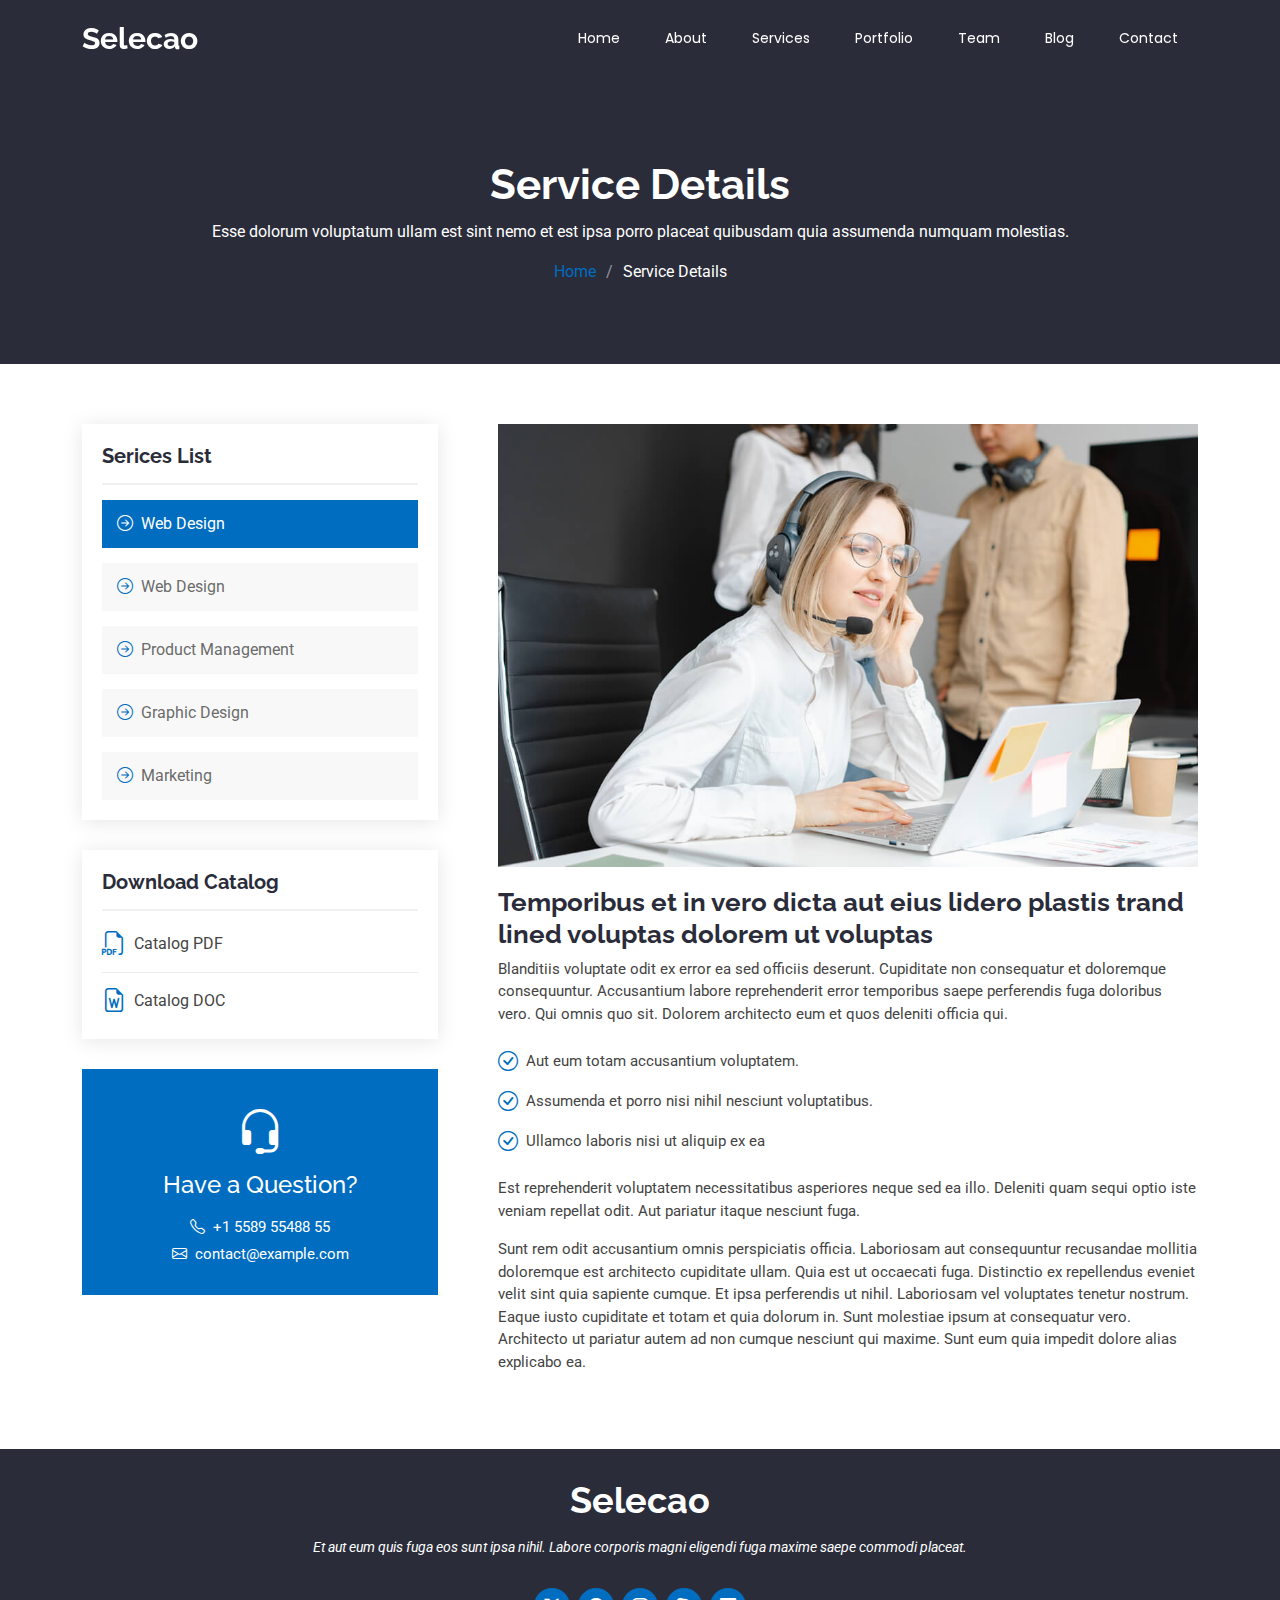
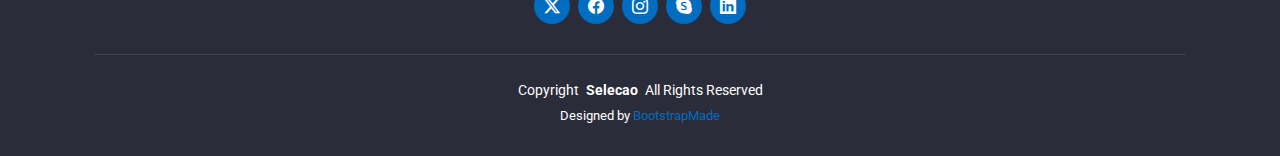
<file: service-details.html>
<!DOCTYPE html>
<html lang="en">

<head>
  <meta charset="utf-8">
  <meta content="width=device-width, initial-scale=1.0" name="viewport">
  <title>Service Details - Selecao Bootstrap Template</title>
  <meta name="description" content="">
  <meta name="keywords" content="">

  <!-- Favicons -->
  <link href="assets/img/favicon.png" rel="icon">
  <link href="assets/img/apple-touch-icon.png" rel="apple-touch-icon">

  <!-- Fonts -->
  <link href="https://fonts.googleapis.com" rel="preconnect">
  <link href="https://fonts.gstatic.com" rel="preconnect" crossorigin>
  <link href="https://fonts.googleapis.com/css2?family=Roboto:ital,wght@0,100;0,300;0,400;0,500;0,700;0,900;1,100;1,300;1,400;1,500;1,700;1,900&family=Poppins:ital,wght@0,100;0,200;0,300;0,400;0,500;0,600;0,700;0,800;0,900;1,100;1,200;1,300;1,400;1,500;1,600;1,700;1,800;1,900&family=Raleway:ital,wght@0,100;0,200;0,300;0,400;0,500;0,600;0,700;0,800;0,900;1,100;1,200;1,300;1,400;1,500;1,600;1,700;1,800;1,900&display=swap" rel="stylesheet">

  <!-- Vendor CSS Files -->
  <link href="assets/vendor/bootstrap/css/bootstrap.min.css" rel="stylesheet">
  <link href="assets/vendor/bootstrap-icons/bootstrap-icons.css" rel="stylesheet">
  <link href="assets/vendor/aos/aos.css" rel="stylesheet">
  <link href="assets/vendor/animate.css/animate.min.css" rel="stylesheet">
  <link href="assets/vendor/glightbox/css/glightbox.min.css" rel="stylesheet">
  <link href="assets/vendor/swiper/swiper-bundle.min.css" rel="stylesheet">

  <!-- Main CSS File -->
  <link href="assets/css/main.css" rel="stylesheet">

  <!-- =======================================================
  * Template Name: Selecao
  * Template URL: https://bootstrapmade.com/selecao-bootstrap-template/
  * Updated: Aug 07 2024 with Bootstrap v5.3.3
  * Author: BootstrapMade.com
  * License: https://bootstrapmade.com/license/
  ======================================================== -->
</head>

<body class="service-details-page">

  <header id="header" class="header d-flex align-items-center fixed-top">
    <div class="container-fluid container-xl position-relative d-flex align-items-center justify-content-between">

      <a href="index.html" class="logo d-flex align-items-center">
        <!-- Uncomment the line below if you also wish to use an image logo -->
        <!-- <img src="assets/img/logo.png" alt=""> -->
        <h1 class="sitename">Selecao</h1>
      </a>

      <nav id="navmenu" class="navmenu">
        <ul>
          <li><a href="#hero">Home</a></li>
          <li><a href="#about">About</a></li>
          <li><a href="#services">Services</a></li>
          <li><a href="#portfolio">Portfolio</a></li>
          <li><a href="#team">Team</a></li>
          <li><a href="blog.html">Blog</a></li>
          
          <li><a href="#contact">Contact</a></li>
        </ul>
        <i class="mobile-nav-toggle d-xl-none bi bi-list"></i>
      </nav>

    </div>
  </header>

  <main class="main">

    <!-- Page Title -->
    <div class="page-title dark-background">
      <div class="container position-relative">
        <h1>Service Details</h1>
        <p>Esse dolorum voluptatum ullam est sint nemo et est ipsa porro placeat quibusdam quia assumenda numquam molestias.</p>
        <nav class="breadcrumbs">
          <ol>
            <li><a href="index.html">Home</a></li>
            <li class="current">Service Details</li>
          </ol>
        </nav>
      </div>
    </div><!-- End Page Title -->

    <!-- Service Details Section -->
    <section id="service-details" class="service-details section">

      <div class="container">

        <div class="row gy-5">

          <div class="col-lg-4" data-aos="fade-up" data-aos-delay="100">

            <div class="service-box">
              <h4>Serices List</h4>
              <div class="services-list">
                <a href="#" class="active"><i class="bi bi-arrow-right-circle"></i><span>Web Design</span></a>
                <a href="#"><i class="bi bi-arrow-right-circle"></i><span>Web Design</span></a>
                <a href="#"><i class="bi bi-arrow-right-circle"></i><span>Product Management</span></a>
                <a href="#"><i class="bi bi-arrow-right-circle"></i><span>Graphic Design</span></a>
                <a href="#"><i class="bi bi-arrow-right-circle"></i><span>Marketing</span></a>
              </div>
            </div><!-- End Services List -->

            <div class="service-box">
              <h4>Download Catalog</h4>
              <div class="download-catalog">
                <a href="#"><i class="bi bi-filetype-pdf"></i><span>Catalog PDF</span></a>
                <a href="#"><i class="bi bi-file-earmark-word"></i><span>Catalog DOC</span></a>
              </div>
            </div><!-- End Services List -->

            <div class="help-box d-flex flex-column justify-content-center align-items-center">
              <i class="bi bi-headset help-icon"></i>
              <h4>Have a Question?</h4>
              <p class="d-flex align-items-center mt-2 mb-0"><i class="bi bi-telephone me-2"></i> <span>+1 5589 55488 55</span></p>
              <p class="d-flex align-items-center mt-1 mb-0"><i class="bi bi-envelope me-2"></i> <a href="mailto:contact@example.com">contact@example.com</a></p>
            </div>

          </div>

          <div class="col-lg-8 ps-lg-5" data-aos="fade-up" data-aos-delay="200">
            <img src="assets/img/services.jpg" alt="" class="img-fluid services-img">
            <h3>Temporibus et in vero dicta aut eius lidero plastis trand lined voluptas dolorem ut voluptas</h3>
            <p>
              Blanditiis voluptate odit ex error ea sed officiis deserunt. Cupiditate non consequatur et doloremque consequuntur. Accusantium labore reprehenderit error temporibus saepe perferendis fuga doloribus vero. Qui omnis quo sit. Dolorem architecto eum et quos deleniti officia qui.
            </p>
            <ul>
              <li><i class="bi bi-check-circle"></i> <span>Aut eum totam accusantium voluptatem.</span></li>
              <li><i class="bi bi-check-circle"></i> <span>Assumenda et porro nisi nihil nesciunt voluptatibus.</span></li>
              <li><i class="bi bi-check-circle"></i> <span>Ullamco laboris nisi ut aliquip ex ea</span></li>
            </ul>
            <p>
              Est reprehenderit voluptatem necessitatibus asperiores neque sed ea illo. Deleniti quam sequi optio iste veniam repellat odit. Aut pariatur itaque nesciunt fuga.
            </p>
            <p>
              Sunt rem odit accusantium omnis perspiciatis officia. Laboriosam aut consequuntur recusandae mollitia doloremque est architecto cupiditate ullam. Quia est ut occaecati fuga. Distinctio ex repellendus eveniet velit sint quia sapiente cumque. Et ipsa perferendis ut nihil. Laboriosam vel voluptates tenetur nostrum. Eaque iusto cupiditate et totam et quia dolorum in. Sunt molestiae ipsum at consequatur vero. Architecto ut pariatur autem ad non cumque nesciunt qui maxime. Sunt eum quia impedit dolore alias explicabo ea.
            </p>
          </div>

        </div>

      </div>

    </section><!-- /Service Details Section -->

  </main>

  <footer id="footer" class="footer dark-background">
    <div class="container">
      <h3 class="sitename">Selecao</h3>
      <p>Et aut eum quis fuga eos sunt ipsa nihil. Labore corporis magni eligendi fuga maxime saepe commodi placeat.</p>
      <div class="social-links d-flex justify-content-center">
        <a href=""><i class="bi bi-twitter-x"></i></a>
        <a href=""><i class="bi bi-facebook"></i></a>
        <a href=""><i class="bi bi-instagram"></i></a>
        <a href=""><i class="bi bi-skype"></i></a>
        <a href=""><i class="bi bi-linkedin"></i></a>
      </div>
      <div class="container">
        <div class="copyright">
          <span>Copyright</span> <strong class="px-1 sitename">Selecao</strong> <span>All Rights Reserved</span>
        </div>
        <div class="credits">
          <!-- All the links in the footer should remain intact. -->
          <!-- You can delete the links only if you've purchased the pro version. -->
          <!-- Licensing information: https://bootstrapmade.com/license/ -->
          <!-- Purchase the pro version with working PHP/AJAX contact form: [buy-url] -->
          Designed by <a href="https://bootstrapmade.com/">BootstrapMade</a>
        </div>
      </div>
    </div>
  </footer>

  <!-- Scroll Top -->
  <a href="#" id="scroll-top" class="scroll-top d-flex align-items-center justify-content-center"><i class="bi bi-arrow-up-short"></i></a>

  <!-- Preloader -->
  <div id="preloader"></div>

  <!-- Vendor JS Files -->
  <script src="assets/vendor/bootstrap/js/bootstrap.bundle.min.js"></script>
  <script src="assets/vendor/php-email-form/validate.js"></script>
  <script src="assets/vendor/aos/aos.js"></script>
  <script src="assets/vendor/glightbox/js/glightbox.min.js"></script>
  <script src="assets/vendor/imagesloaded/imagesloaded.pkgd.min.js"></script>
  <script src="assets/vendor/isotope-layout/isotope.pkgd.min.js"></script>
  <script src="assets/vendor/swiper/swiper-bundle.min.js"></script>

  <!-- Main JS File -->
  <script src="assets/js/main.js"></script>

</body>

</html>
</file>
<file: assets/css/main.css>
/**
* Template Name: Selecao
* Template URL: https://bootstrapmade.com/selecao-bootstrap-template/
* Updated: Aug 07 2024 with Bootstrap v5.3.3
* Author: BootstrapMade.com
* License: https://bootstrapmade.com/license/
*/

/*--------------------------------------------------------------
# Font & Color Variables
# Help: https://bootstrapmade.com/color-system/
--------------------------------------------------------------*/
/* Fonts */
:root {
  --default-font: "Roboto",  system-ui, -apple-system, "Segoe UI", Roboto, "Helvetica Neue", Arial, "Noto Sans", "Liberation Sans", sans-serif, "Apple Color Emoji", "Segoe UI Emoji", "Segoe UI Symbol", "Noto Color Emoji";
  --heading-font: "Raleway",  sans-serif;
  --nav-font: "Poppins",  sans-serif;
}

/* Global Colors - The following color variables are used throughout the website. Updating them here will change the color scheme of the entire website */
:root { 
  --background-color: #ffffff; /* Background color for the entire website, including individual sections */
  --default-color: #444444; /* Default color used for the majority of the text content across the entire website */
  --heading-color: #2a2c39; /* Color for headings, subheadings and title throughout the website */
  --accent-color: #006dc0; /* Accent color that represents your brand on the website. It's used for buttons, links, and other elements that need to stand out */
  --surface-color: #ffffff; /* The surface color is used as a background of boxed elements within sections, such as cards, icon boxes, or other elements that require a visual separation from the global background. */
  --contrast-color: #ffffff; /* Contrast color for text, ensuring readability against backgrounds of accent, heading, or default colors. */
}

/* Nav Menu Colors - The following color variables are used specifically for the navigation menu. They are separate from the global colors to allow for more customization options */
:root {
  --nav-color: #ffffff;  /* The default color of the main navmenu links */
  --nav-hover-color: #006dc0; /* Applied to main navmenu links when they are hovered over or active */
  --nav-mobile-background-color: #ffffff; /* Used as the background color for mobile navigation menu */
  --nav-dropdown-background-color: #ffffff; /* Used as the background color for dropdown items that appear when hovering over primary navigation items */
  --nav-dropdown-color: #060606; /* Used for navigation links of the dropdown items in the navigation menu. */
  --nav-dropdown-hover-color: #006dc0; /* Similar to --nav-hover-color, this color is applied to dropdown navigation links when they are hovered over. */
}

/* Color Presets - These classes override global colors when applied to any section or element, providing reuse of the sam color scheme. */

.light-background {
  --background-color: #f9f9f9;
  --surface-color: #ffffff;
}

.dark-background {
  --background-color: #2a2c39;
  --default-color: #ffffff;
  --heading-color: #ffffff;
  --surface-color: #404356;
  --contrast-color: #ffffff;
}

/* Smooth scroll */
:root {
  scroll-behavior: smooth;
}

/*--------------------------------------------------------------
# General Styling & Shared Classes
--------------------------------------------------------------*/
body {
  color: var(--default-color);
  background-color: var(--background-color);
  font-family: var(--default-font);
}

a {
  color: var(--accent-color);
  text-decoration: none;
  transition: 0.3s;
}

a:hover {
  color: color-mix(in srgb, var(--accent-color), transparent 25%);
  text-decoration: none;
}

h1,
h2,
h3,
h4,
h5,
h6 {
  color: var(--heading-color);
  font-family: var(--heading-font);
}

/* PHP Email Form Messages
------------------------------*/
.php-email-form .error-message {
  display: none;
  background: #df1529;
  color: #ffffff;
  text-align: left;
  padding: 15px;
  margin-bottom: 24px;
  font-weight: 600;
}

.php-email-form .sent-message {
  display: none;
  color: #ffffff;
  background: #059652;
  text-align: center;
  padding: 15px;
  margin-bottom: 24px;
  font-weight: 600;
}

.php-email-form .loading {
  display: none;
  background: var(--surface-color);
  text-align: center;
  padding: 15px;
  margin-bottom: 24px;
}

.php-email-form .loading:before {
  content: "";
  display: inline-block;
  border-radius: 50%;
  width: 24px;
  height: 24px;
  margin: 0 10px -6px 0;
  border: 3px solid var(--accent-color);
  border-top-color: var(--surface-color);
  animation: php-email-form-loading 1s linear infinite;
}

@keyframes php-email-form-loading {
  0% {
    transform: rotate(0deg);
  }

  100% {
    transform: rotate(360deg);
  }
}

/*--------------------------------------------------------------
# Global Header
--------------------------------------------------------------*/
.header {
  --background-color: rgba(255, 255, 255, 0);
  --heading-color: #ffffff;
  color: var(--default-color);
  background-color: var(--background-color);
  padding: 20px 0;
  transition: all 0.5s;
  z-index: 997;
}

.header .logo {
  line-height: 1;
}

.header .logo img {
  max-height: 32px;
  margin-right: 8px;
}

.header .logo h1 {
  font-size: 30px;
  margin: 0;
  font-weight: 700;
  color: var(--heading-color);
}

.scrolled .header {
  box-shadow: 0px 0 18px rgba(0, 0, 0, 0.1);
}

/* Global Header on Scroll
------------------------------*/
.scrolled .header {
  --background-color: rgba(42, 44, 57, 0.9);
}

/*--------------------------------------------------------------
# Navigation Menu
--------------------------------------------------------------*/
/* Navmenu - Desktop */
@media (min-width: 1200px) {
  .navmenu {
    padding: 0;
  }

  .navmenu ul {
    margin: 0;
    padding: 0;
    display: flex;
    list-style: none;
    align-items: center;
  }

  .navmenu li {
    position: relative;
    margin-left: 5px;
  }

  .navmenu a,
  .navmenu a:focus {
    color: var(--nav-color);
    padding: 8px 20px;
    font-size: 14px;
    font-family: var(--nav-font);
    font-weight: 400;
    display: flex;
    align-items: center;
    justify-content: space-between;
    white-space: nowrap;
    transition: 0.3s;
    border-radius: 50px;
  }

  .navmenu a i,
  .navmenu a:focus i {
    font-size: 12px;
    line-height: 0;
    margin-left: 5px;
    transition: 0.3s;
  }

  .navmenu li:hover>a,
  .navmenu .active,
  .navmenu .active:focus {
    background-color: var(--nav-hover-color);
  }

  .navmenu .dropdown ul {
    margin: 0;
    padding: 10px 0;
    background: var(--nav-dropdown-background-color);
    display: block;
    position: absolute;
    visibility: hidden;
    left: 0;
    top: 130%;
    opacity: 0;
    transition: 0.3s;
    border-radius: 15px;
    z-index: 99;
    box-shadow: 0px 0px 30px rgba(0, 0, 0, 0.1);
  }

  .navmenu .dropdown ul li {
    min-width: 200px;
    margin-left: 0;
  }

  .navmenu .dropdown ul a {
    padding: 10px 20px;
    font-size: 15px;
    text-transform: none;
    color: var(--nav-dropdown-color);
  }

  .navmenu .dropdown ul a i {
    font-size: 12px;
  }

  .navmenu .dropdown ul a:hover,
  .navmenu .dropdown ul .active:hover,
  .navmenu .dropdown ul li:hover>a {
    background-color: transparent;
    color: var(--nav-hover-color);
  }

  .navmenu .dropdown:hover>ul {
    opacity: 1;
    top: 105%;
    visibility: visible;
  }

  .navmenu .dropdown .dropdown ul {
    top: 0;
    left: -90%;
    visibility: hidden;
  }

  .navmenu .dropdown .dropdown:hover>ul {
    opacity: 1;
    top: 0;
    left: -100%;
    visibility: visible;
  }
}

/* Navmenu - Mobile */
@media (max-width: 1199px) {
  .mobile-nav-toggle {
    color: var(--nav-color);
    font-size: 28px;
    line-height: 0;
    margin-right: 10px;
    cursor: pointer;
    transition: color 0.3s;
  }

  .navmenu {
    padding: 0;
    z-index: 9997;
  }

  .navmenu ul {
    display: none;
    list-style: none;
    position: absolute;
    inset: 60px 20px 20px 20px;
    padding: 10px 0;
    margin: 0;
    border-radius: 6px;
    background-color: var(--nav-mobile-background-color);
    overflow-y: auto;
    transition: 0.3s;
    z-index: 9998;
    box-shadow: 0px 0px 30px rgba(0, 0, 0, 0.1);
  }

  .navmenu a,
  .navmenu a:focus {
    color: var(--nav-dropdown-color);
    padding: 10px 20px;
    font-family: var(--nav-font);
    font-size: 17px;
    font-weight: 500;
    display: flex;
    align-items: center;
    justify-content: space-between;
    white-space: nowrap;
    transition: 0.3s;
  }

  .navmenu a i,
  .navmenu a:focus i {
    font-size: 12px;
    line-height: 0;
    margin-left: 5px;
    width: 30px;
    height: 30px;
    display: flex;
    align-items: center;
    justify-content: center;
    border-radius: 50%;
    transition: 0.3s;
    background-color: color-mix(in srgb, var(--accent-color), transparent 90%);
  }

  .navmenu a i:hover,
  .navmenu a:focus i:hover {
    background-color: var(--accent-color);
    color: var(--contrast-color);
  }

  .navmenu a:hover,
  .navmenu .active,
  .navmenu .active:focus {
    color: var(--nav-dropdown-hover-color);
  }

  .navmenu .active i,
  .navmenu .active:focus i {
    background-color: var(--accent-color);
    color: var(--contrast-color);
    transform: rotate(180deg);
  }

  .navmenu .dropdown ul {
    position: static;
    display: none;
    z-index: 99;
    padding: 10px 0;
    margin: 10px 20px;
    background-color: var(--nav-dropdown-background-color);
    border: 1px solid color-mix(in srgb, var(--default-color), transparent 90%);
    box-shadow: none;
    transition: all 0.5s ease-in-out;
  }

  .navmenu .dropdown ul ul {
    background-color: rgba(33, 37, 41, 0.1);
  }

  .navmenu .dropdown>.dropdown-active {
    display: block;
    background-color: rgba(33, 37, 41, 0.03);
  }

  .mobile-nav-active {
    overflow: hidden;
  }

  .mobile-nav-active .mobile-nav-toggle {
    color: #fff;
    position: absolute;
    font-size: 32px;
    top: 15px;
    right: 15px;
    margin-right: 0;
    z-index: 9999;
  }

  .mobile-nav-active .navmenu {
    position: fixed;
    overflow: hidden;
    inset: 0;
    background: rgba(33, 37, 41, 0.8);
    transition: 0.3s;
  }

  .mobile-nav-active .navmenu>ul {
    display: block;
  }
}

/*--------------------------------------------------------------
# Global Footer
--------------------------------------------------------------*/
.footer {
  color: var(--default-color);
  background-color: var(--background-color);
  font-size: 14px;
  text-align: center;
  padding: 30px 0;
  position: relative;
}

.footer h3 {
  font-size: 36px;
  font-weight: 700;
  position: relative;
  padding: 0;
  margin: 0 0 15px 0;
}

.footer p {
  font-size: 15;
  font-style: italic;
  padding: 0;
  margin: 0 0 30px 0;
}

.footer .social-links {
  margin: 0 0 30px 0;
}

.footer .social-links a {
  font-size: 16px;
  display: flex;
  align-items: center;
  justify-content: center;
  background: var(--accent-color);
  color: var(--contrast-color);
  line-height: 1;
  margin: 0 4px;
  border-radius: 50%;
  text-align: center;
  width: 36px;
  height: 36px;
  transition: 0.3s;
}

.footer .social-links a:hover {
  background: color-mix(in srgb, var(--accent-color), transparent 20%);
  text-decoration: none;
}

.footer .copyright {
  padding-top: 25px;
  border-top: 1px solid color-mix(in srgb, var(--default-color), transparent 90%);
}

.footer .credits {
  font-size: 13px;
  padding-top: 5px;
}

/*--------------------------------------------------------------
# Preloader
--------------------------------------------------------------*/
#preloader {
  position: fixed;
  inset: 0;
  z-index: 9999;
  overflow: hidden;
  background-color: var(--background-color);
  transition: all 0.6s ease-out;
  width: 100%;
  height: 100vh;
}

#preloader:before,
#preloader:after {
  content: "";
  position: absolute;
  border: 4px solid var(--accent-color);
  border-radius: 50%;
  animation: animate-preloader 2s cubic-bezier(0, 0.2, 0.8, 1) infinite;
}

#preloader:after {
  animation-delay: -0.5s;
}

@keyframes animate-preloader {
  0% {
    width: 10px;
    height: 10px;
    top: calc(50% - 5px);
    left: calc(50% - 5px);
    opacity: 1;
  }

  100% {
    width: 72px;
    height: 72px;
    top: calc(50% - 36px);
    left: calc(50% - 36px);
    opacity: 0;
  }
}

/*--------------------------------------------------------------
# Scroll Top Button
--------------------------------------------------------------*/
.scroll-top {
  position: fixed;
  visibility: hidden;
  opacity: 0;
  right: 15px;
  bottom: -15px;
  z-index: 99999;
  background-color: var(--accent-color);
  width: 44px;
  height: 44px;
  border-radius: 50px;
  transition: all 0.4s;
}

.scroll-top i {
  font-size: 24px;
  color: var(--contrast-color);
  line-height: 0;
}

.scroll-top:hover {
  background-color: color-mix(in srgb, var(--accent-color), transparent 20%);
  color: var(--contrast-color);
}

.scroll-top.active {
  visibility: visible;
  opacity: 1;
  bottom: 15px;
}

/*--------------------------------------------------------------
# Disable aos animation delay on mobile devices
--------------------------------------------------------------*/
@media screen and (max-width: 768px) {
  [data-aos-delay] {
    transition-delay: 0 !important;
  }
}

/*--------------------------------------------------------------
# Global Page Titles & Breadcrumbs
--------------------------------------------------------------*/
.page-title {
  color: var(--default-color);
  background-color: var(--background-color);
  background-size: cover;
  background-position: center;
  background-repeat: no-repeat;
  padding: 160px 0 80px 0;
  text-align: center;
  position: relative;
}

.page-title:before {
  content: "";
  background-color: color-mix(in srgb, var(--background-color), transparent 50%);
  position: absolute;
  inset: 0;
}

.page-title h1 {
  font-size: 42px;
  font-weight: 700;
  margin-bottom: 10px;
}

.page-title .breadcrumbs ol {
  display: flex;
  flex-wrap: wrap;
  list-style: none;
  justify-content: center;
  padding: 0;
  margin: 0;
  font-size: 16px;
  font-weight: 400;
}

.page-title .breadcrumbs ol li+li {
  padding-left: 10px;
}

.page-title .breadcrumbs ol li+li::before {
  content: "/";
  display: inline-block;
  padding-right: 10px;
  color: color-mix(in srgb, var(--default-color), transparent 50%);
}

/*--------------------------------------------------------------
# Global Sections
--------------------------------------------------------------*/
section,
.section {
  color: var(--default-color);
  background-color: var(--background-color);
  padding: 60px 0;
  scroll-margin-top: 77px;
  overflow: clip;
}

/*--------------------------------------------------------------
# Global Section Titles
--------------------------------------------------------------*/
.section-title {
  padding-bottom: 60px;
  position: relative;
}

.section-title h2 {
  font-size: 14px;
  font-weight: 500;
  padding: 0;
  line-height: 1px;
  margin: 0;
  letter-spacing: 1.5px;
  text-transform: uppercase;
  color: color-mix(in srgb, var(--default-color), transparent 50%);
  position: relative;
}

.section-title h2::after {
  content: "";
  width: 120px;
  height: 1px;
  display: inline-block;
  background: var(--accent-color);
  margin: 4px 10px;
}

.section-title p {
  color: var(--heading-color);
  margin: 0;
  font-size: 28px;
  font-weight: 700;
  text-transform: uppercase;
  font-family: var(--heading-font);
}

.benefit-item {
  background-color: #f7f7f7; /* light gray background */
  padding: 20px;
  border: 1px solid #ddd; /* light gray border */
  border-radius: 10px; /* rounded corners */
  box-shadow: 0 0 10px rgba(0, 0, 0, 0.1); /* subtle shadow */
}

.benefit-item h3 {
  margin-top: 0; /* remove margin top from h3 */
}

.benefit-item p {
  margin-bottom: 20px; /* add some space between p and the bottom of the box */
}
/*--------------------------------------------------------------
# Hero Section
--------------------------------------------------------------*/
.hero {
  width: 100%;
  overflow: hidden;
  position: relative;
  background-image: url('path/to/your/image.jpg');
  background-size: cover;
  background-position: center;
  background: linear-gradient(0deg, var(--background-color) 0%, color-mix(in srgb, var(--background-color) 90%, white 10%) 100%);
  padding: 0;
  display: flex;
  flex-direction: column;
  justify-content: end;
  align-items: center;
}

.hero .carousel-container {
  display: flex;
  justify-content: center;
  align-items: center;
  flex-direction: column;
  text-align: center;
  position: relative;
  min-height: 75vh;
  padding-top: 60px;
}

.hero h2 {
  margin-bottom: 30px;
  font-size: 48px;
  font-weight: 700;
}

.hero h2 span {
  text-decoration: underline;
}

.hero p {
  max-width: 80%;
  animation-delay: 0.4s;
  margin: 0 auto 30px auto;
}

.hero .carousel-control-prev,
.hero .carousel-control-next {
  width: 10%;
}

.hero .carousel-control-next-icon,
.hero .carousel-control-prev-icon {
  background: none;
  font-size: 48px;
  line-height: 1;
  width: auto;
  height: auto;
}

.hero .btn-get-started {
  font-weight: 500;
  font-size: 14px;
  letter-spacing: 1px;
  display: inline-block;
  padding: 12px 32px;
  border-radius: 50px;
  transition: 0.5s;
  line-height: 1;
  margin: 10px;
  animation-delay: 0.8s;
  color: var(--default-color);
  border: 2px solid var(--accent-color);
}

.hero .btn-get-started:hover {
  background: var(--accent-color);
  color: var(--contrast-color);
  text-decoration: none;
}

@media (min-width: 1024px) {
  .hero p {
    max-width: 60%;
  }

  .hero .carousel-control-prev,
  .hero .carousel-control-next {
    width: 5%;
  }
}

@media (max-width: 768px) {
  .hero .carousel-container {
    min-height: 90vh;
  }

  .hero h2 {
    font-size: 28px;
  }
}

.hero .hero-waves {
  display: block;
  width: 100%;
  height: 60px;
  position: relative;
}

.hero .wave1 use {
  animation: move-forever1 10s linear infinite;
  animation-delay: -2s;
  fill: var(--default-color);
  opacity: 0.6;
}

.hero .wave2 use {
  animation: move-forever2 8s linear infinite;
  animation-delay: -2s;
  fill: var(--default-color);
  opacity: 0.4;
}

.hero .wave3 use {
  animation: move-forever3 6s linear infinite;
  animation-delay: -2s;
  fill: var(--default-color);
}

@keyframes move-forever1 {
  0% {
    transform: translate(85px, 0%);
  }

  100% {
    transform: translate(-90px, 0%);
  }
}

@keyframes move-forever2 {
  0% {
    transform: translate(-90px, 0%);
  }

  100% {
    transform: translate(85px, 0%);
  }
}

@keyframes move-forever3 {
  0% {
    transform: translate(-90px, 0%);
  }

  100% {
    transform: translate(85px, 0%);
  }
}

.social-sidebar {
  position: fixed;
  top: 50%;
  left: 0;
  transform: translateY(-50%);
  background-color: #006dc0;
  padding: 10px;
  border-radius: 0 10px 10px 0;
  box-shadow: 0 0 10px rgba(0, 0, 0, 0.2);
}

.social-icon {
  display: block;
  margin-bottom: 10px;
  font-size: 24px;
  color: #000000;
  transition: color 0.2s ease;
}

.social-icon:hover {
  color: #ffffff;
}

.social-icon i {
  margin-right: 10px;
}

/* sliding content*/

.sliding-content-container {
  overflow: hidden;
  width: 100%;
}

.sliding-content {
  display: flex;
  flex-wrap: nowrap;
  width: 100%;
}

.item {
  flex: 0 0 100%; /* Make each item take full width */
  margin: 0 10px; /* Add some margin between items */
}
/*--------------------------------------------------------------
# About Section
--------------------------------------------------------------*/
.about ul {
  list-style: none;
  padding: 0;
}

.about ul li {
  padding-bottom: 5px;
  display: flex;
  align-items: center;
}

.about ul i {
  font-size: 20px;
  padding-right: 4px;
  color: var(--accent-color);
}

.about .read-more {
  background: var(--accent-color);
  color: var(--contrast-color);
  font-family: var(--heading-font);
  font-weight: 500;
  font-size: 16px;
  letter-spacing: 1px;
  padding: 10px 28px;
  border-radius: 5px;
  transition: 0.3s;
  display: inline-flex;
  align-items: center;
  justify-content: center;
}

.about .read-more i {
  font-size: 18px;
  margin-left: 5px;
  line-height: 0;
  transition: 0.3s;
}

.about .read-more:hover {
  background: color-mix(in srgb, var(--accent-color), transparent 20%);
}

.about .read-more:hover i {
  transform: translate(5px, 0);
}

/*--------------------------------------------------------------
# Features Section
--------------------------------------------------------------*/
.features .nav-tabs {
  border: 0;
}

.features .nav-link {
  background-color: var(--surface-color);
  color: var(--heading-color);
  border: 1px solid color-mix(in srgb, var(--default-color), transparent 85%);
  padding: 15px 20px;
  transition: 0.3s;
  border-radius: 0;
  display: flex;
  align-items: center;
  justify-content: center;
  cursor: pointer;
  height: 100%;
}

.features .nav-link i {
  padding-right: 15px;
  font-size: 48px;
}

.features .nav-link h4 {
  font-size: 18px;
  font-weight: 600;
  margin: 0;
}

.features .nav-link:hover {
  color: var(--accent-color);
  border-color: var(--accent-color);
}

.features .nav-link.active {
  background: var(--accent-color);
  color: var(--contrast-color);
  border-color: var(--accent-color);
}

.features .nav-link.active h4 {
  color: var(--contrast-color);
}

@media (max-width: 768px) {
  .features .nav-link i {
    padding: 0;
    line-height: 1;
    font-size: 36px;
  }
}

@media (max-width: 575px) {
  .features .nav-link {
    padding: 15px;
  }

  .features .nav-link i {
    font-size: 24px;
  }
}

.features .tab-content {
  margin-top: 30px;
}

.features .tab-pane h3 {
  color: var(--heading-color);
  font-weight: 700;
  font-size: 26px;
}

.features .tab-pane ul {
  list-style: none;
  padding: 0;
}

.features .tab-pane ul li {
  padding-bottom: 10px;
}

.features .tab-pane ul i {
  font-size: 20px;
  padding-right: 4px;
  color: var(--accent-color);
}

.features .tab-pane p:last-child {
  margin-bottom: 0;
}

/*--------------------------------------------------------------
# Call To Action Section
--------------------------------------------------------------*/
.call-to-action {
  padding: 80px 0;
  position: relative;
  clip-path: inset(0);
}

.call-to-action .container {
  position: relative;
  z-index: 3;
}

.call-to-action h3 {
  color: var(--default-color);
  font-size: 28px;
  font-weight: 700;
}

.call-to-action p {
  color: var(--default-color);
}

.call-to-action .cta-btn {
  font-family: var(--heading-font);
  font-weight: 500;
  font-size: 16px;
  letter-spacing: 1px;
  display: inline-block;
  padding: 12px 40px;
  border-radius: 50px;
  transition: 0.5s;
  margin: 10px;
  background: var(--accent-color);
  color: var(--contrast-color);
}

.call-to-action .cta-btn:hover {
  background: color-mix(in srgb, var(--accent-color) 90%, white 15%);
}

/*--------------------------------------------------------------
# Services Section
--------------------------------------------------------------*/
.services .service-item {
  background-color: var(--surface-color);
  box-shadow: 0 5px 30px 0 rgba(0, 0, 0, 0.1);
  padding: 60px 30px 60px 70px;
  transition: all ease-in-out 0.3s;
  border-radius: 18px;
  height: 100%;
  position: relative;
  overflow: hidden;
}

.services .service-item .icon {
  position: absolute;
  left: -20px;
  top: calc(50% - 30px);
}

.services .service-item .icon i {
  font-size: 64px;
  line-height: 1;
  transition: 0.5s;
}

.services .service-item h3 {
  font-weight: 700;
  margin: 10px 0 15px 0;
  font-size: 22px;
  transition: ease-in-out 0.3s;
}

.services .service-item p {
  line-height: 24px;
  font-size: 14px;
  margin-bottom: 0;
}

@media (min-width: 1365px) {
  .services .service-item:hover {
    transform: translateY(-10px);
  }

  .services .service-item:hover h3 {
    color: var(--accent-color);
  }
}

/*--------------------------------------------------------------
# Portfolio Section
--------------------------------------------------------------*/
.portfolio .portfolio-filters {
  padding: 0;
  margin: 0 auto 20px auto;
  list-style: none;
  text-align: center;
}

.portfolio .portfolio-filters li {
  cursor: pointer;
  display: inline-block;
  padding: 8px 20px 10px 20px;
  margin: 0;
  font-size: 15px;
  font-weight: 500;
  line-height: 1;
  margin-bottom: 5px;
  border-radius: 50px;
  transition: all 0.3s ease-in-out;
  font-family: var(--heading-font);
}

.portfolio .portfolio-filters li:hover,
.portfolio .portfolio-filters li.filter-active {
  color: var(--contrast-color);
  background-color: var(--accent-color);
}

.portfolio .portfolio-filters li:first-child {
  margin-left: 0;
}

.portfolio .portfolio-filters li:last-child {
  margin-right: 0;
}

@media (max-width: 575px) {
  .portfolio .portfolio-filters li {
    font-size: 14px;
    margin: 0 0 10px 0;
  }
}

.portfolio .portfolio-item {
  position: relative;
  overflow: hidden;
}

.portfolio .portfolio-item .portfolio-info {
  opacity: 0;
  position: absolute;
  left: 12px;
  right: 12px;
  bottom: -100%;
  z-index: 3;
  transition: all ease-in-out 0.5s;
  background: color-mix(in srgb, var(--surface-color), transparent 10%);
  padding: 15px;
}

.portfolio .portfolio-item .portfolio-info h4 {
  font-size: 18px;
  font-weight: 600;
  padding-right: 50px;
}

.portfolio .portfolio-item .portfolio-info p {
  color: color-mix(in srgb, var(--default-color), transparent 30%);
  font-size: 14px;
  margin-bottom: 0;
  padding-right: 50px;
}

.portfolio .portfolio-item .portfolio-info .preview-link,
.portfolio .portfolio-item .portfolio-info .details-link {
  position: absolute;
  right: 50px;
  font-size: 24px;
  top: calc(50% - 14px);
  color: color-mix(in srgb, var(--default-color), transparent 30%);
  transition: 0.3s;
  line-height: 0;
}

.portfolio .portfolio-item .portfolio-info .preview-link:hover,
.portfolio .portfolio-item .portfolio-info .details-link:hover {
  color: var(--accent-color);
}

.portfolio .portfolio-item .portfolio-info .details-link {
  right: 14px;
  font-size: 28px;
}

.portfolio .portfolio-item:hover .portfolio-info {
  opacity: 1;
  bottom: 0;
}

/*--------------------------------------------------------------
# Testimonials Section
--------------------------------------------------------------*/
.testimonials .testimonial-item {
  background-color: var(--surface-color);
  box-shadow: 0px 2px 15px rgba(0, 0, 0, 0.1);
  box-sizing: content-box;
  padding: 30px;
  margin: 30px 15px;
  position: relative;
  height: 100%;
}

.testimonials .testimonial-item .testimonial-img {
  width: 90px;
  border-radius: 50px;
  margin-right: 15px;
}

.testimonials .testimonial-item h3 {
  font-size: 18px;
  font-weight: bold;
  margin: 10px 0 5px 0;
}

.testimonials .testimonial-item h4 {
  font-size: 14px;
  color: color-mix(in srgb, var(--default-color), transparent 40%);
  margin: 0;
}

.testimonials .testimonial-item .stars {
  margin: 10px 0;
}

.testimonials .testimonial-item .stars i {
  color: #ffc107;
  margin: 0 1px;
}

.testimonials .testimonial-item .quote-icon-left,
.testimonials .testimonial-item .quote-icon-right {
  color: color-mix(in srgb, var(--accent-color), transparent 50%);
  font-size: 26px;
  line-height: 0;
}

.testimonials .testimonial-item .quote-icon-left {
  display: inline-block;
  left: -5px;
  position: relative;
}

.testimonials .testimonial-item .quote-icon-right {
  display: inline-block;
  right: -5px;
  position: relative;
  top: 10px;
  transform: scale(-1, -1);
}

.testimonials .testimonial-item p {
  font-style: italic;
  margin: 15px auto 15px auto;
}

.testimonials .swiper-wrapper {
  height: auto;
}

.testimonials .swiper-pagination {
  margin-top: 20px;
  position: relative;
}

.testimonials .swiper-pagination .swiper-pagination-bullet {
  width: 12px;
  height: 12px;
  background-color: color-mix(in srgb, var(--default-color), transparent 85%);
  opacity: 1;
}

.testimonials .swiper-pagination .swiper-pagination-bullet-active {
  background-color: var(--accent-color);
}

@media (max-width: 767px) {
  .testimonials .testimonial-wrap {
    padding-left: 0;
  }

  .testimonials .testimonial-item {
    padding: 30px;
    margin: 15px;
  }

  .testimonials .testimonial-item .testimonial-img {
    position: static;
    left: auto;
  }
}

/*--------------------------------------------------------------
# Pricing Section
--------------------------------------------------------------*/
.pricing .pricing-item {
  background-color: var(--surface-color);
  box-shadow: 0px 0px 4px rgba(0, 0, 0, 0.1);
  padding: 20px;
  text-align: center;
  border-radius: 5px;
  position: relative;
  overflow: hidden;
}

.pricing .pricing-item h3 {
  font-weight: 400;
  margin: -20px -20px 20px -20px;
  padding: 20px 15px;
  font-size: 16px;
  font-weight: 600;
  color: color-mix(in srgb, var(--default-color), transparent 20%);
  background: color-mix(in srgb, var(--default-color), transparent 95%);
}

.pricing .pricing-item h4 {
  font-size: 36px;
  font-weight: 600;
  font-family: var(--heading-font);
}

.pricing .pricing-item h4 sup {
  font-size: 20px;
  top: -15px;
  left: -3px;
}

.pricing .pricing-item h4 span {
  color: color-mix(in srgb, var(--default-color), transparent 40%);
  font-size: 16px;
  font-weight: 300;
}

.pricing .pricing-item ul {
  padding: 15px 0;
  list-style: none;
  text-align: center;
  line-height: 20px;
  font-size: 14px;
}

.pricing .pricing-item ul li {
  padding-bottom: 16px;
}

.pricing .pricing-item ul i {
  color: var(--accent-color);
  font-size: 18px;
  padding-right: 4px;
}

.pricing .pricing-item ul .na {
  color: color-mix(in srgb, var(--default-color), transparent 40%);
  text-decoration: line-through;
}

.pricing .btn-wrap {
  background: color-mix(in srgb, var(--default-color), transparent 95%);
  margin: 0 -20px -20px -20px;
  padding: 20px 15px;
  text-align: center;
}

.pricing .btn-buy {
  background: var(--accent-color);
  color: var(--contrast-color);
  display: inline-block;
  padding: 8px 35px 10px 35px;
  border-radius: 4px;
  transition: none;
  font-size: 14px;
  font-weight: 400;
  font-family: var(--heading-font);
  font-weight: 600;
  transition: 0.3s;
}

.pricing .btn-buy:hover {
  background: color-mix(in srgb, var(--accent-color), transparent 20%);
}

.pricing .featured h3 {
  background: var(--accent-color);
  color: var(--contrast-color);
}

.pricing .advanced {
  background: var(--accent-color);
  color: var(--contrast-color);
  width: 200px;
  position: absolute;
  top: 18px;
  right: -68px;
  transform: rotate(45deg);
  z-index: 1;
  font-size: 14px;
  padding: 1px 0 3px 0;
}

/*--------------------------------------------------------------
# Faq Section
--------------------------------------------------------------*/
.faq .content-subtitle {
  font-size: 15px;
  margin-bottom: 10px;
  display: block;
  color: var(--default-color);
}

.faq .content-title {
  color: var(--heading-color);
  font-size: 22px;
  margin-bottom: 30px;
}

.faq p {
  line-height: 1.7;
  color: var(--default-color);
}

.faq .custom-accordion .accordion-item {
  background-color: var(--surface-color);
  margin-bottom: 0px;
  position: relative;
  border-radius: 0px;
  overflow: hidden;
}

.faq .custom-accordion .accordion-item .btn-link {
  display: block;
  width: 100%;
  padding: 15px 0;
  text-decoration: none;
  text-align: left;
  color: var(--default-color);
  border: none;
  padding-left: 40px;
  border-radius: 0;
  position: relative;
  background-color: color-mix(in srgb, var(--default-color), transparent 94%);
}

.faq .custom-accordion .accordion-item .btn-link:before {
  content: "\f282";
  display: inline-block;
  font-family: "bootstrap-icons" !important;
  font-style: normal;
  font-weight: normal !important;
  font-variant: normal;
  text-transform: none;
  line-height: 1;
  vertical-align: -0.125em;
  -webkit-font-smoothing: antialiased;
  position: absolute;
  top: 50%;
  transform: translateY(-50%);
  left: 15px;
}

.faq .custom-accordion .accordion-item .btn-link[aria-expanded=true] {
  color: var(--accent-color);
}

.faq .custom-accordion .accordion-item .btn-link[aria-expanded=true]:before {
  font-family: "bootstrap-icons" !important;
  content: "\f286";
  position: absolute;
  color: var(--accent-color);
  top: 50%;
  transform: translateY(-50%);
}

.faq .custom-accordion .accordion-item .accordion-body {
  padding: 20px 20px 20px 20px;
  color: var(--default-color);
}

/*--------------------------------------------------------------
# Team Section
--------------------------------------------------------------*/
.team .team-member {
  background-color: var(--surface-color);
  overflow: hidden;
  border-radius: 5px;
  box-shadow: 0px 2px 15px rgba(0, 0, 0, 0.1);
  height: 100%;
}

.team .team-member .member-img {
  position: relative;
  overflow: hidden;
}

.team .team-member .social {
  position: absolute;
  left: 0;
  bottom: 30px;
  right: 0;
  opacity: 0;
  transition: ease-in-out 0.3s;
  text-align: center;
}

.team .team-member .social a {
  background: color-mix(in srgb, var(--contrast-color), transparent 25%);
  color: color-mix(in srgb, var(--default-color), transparent 20%);
  margin: 0 3px;
  border-radius: 4px;
  width: 36px;
  height: 36px;
  transition: ease-in-out 0.3s;
  display: inline-flex;
  justify-content: center;
  align-items: center;
}

.team .team-member .social a:hover {
  color: var(--contrast-color);
  background: var(--accent-color);
}

.team .team-member .social i {
  font-size: 18px;
  line-height: 0;
}

.team .team-member .member-info {
  padding: 25px 15px;
}

.team .team-member .member-info h4 {
  font-weight: 700;
  margin-bottom: 5px;
  font-size: 18px;
}

.team .team-member .member-info span {
  display: block;
  font-size: 13px;
  font-weight: 400;
  color: color-mix(in srgb, var(--default-color), transparent 40%);
}

.team .team-member:hover .social {
  opacity: 1;
  bottom: 15px;
}

/*--------------------------------------------------------------
# Recent Posts Section
--------------------------------------------------------------*/
.recent-posts article {
  background: var(--surface-color);
  box-shadow: 0 4px 16px rgba(0, 0, 0, 0.1);
  padding: 30px;
  height: 100%;
  border-radius: 10px;
  overflow: hidden;
}

.recent-posts .post-img {
  max-height: 240px;
  margin: -30px -30px 15px -30px;
  overflow: hidden;
}

.recent-posts .post-category {
  font-size: 16px;
  color: color-mix(in srgb, var(--default-color), transparent 50%);
  margin-bottom: 10px;
}

.recent-posts .title {
  font-size: 20px;
  font-weight: 700;
  padding: 0;
  margin: 0 0 20px 0;
}

.recent-posts .title a {
  color: var(--heading-color);
  transition: 0.3s;
}

.recent-posts .title a:hover {
  color: var(--accent-color);
}

.recent-posts .post-author-img {
  width: 50px;
  border-radius: 50%;
  margin-right: 15px;
}

.recent-posts .post-author {
  font-weight: 600;
  margin-bottom: 5px;
}

.recent-posts .post-date {
  font-size: 14px;
  color: color-mix(in srgb, var(--default-color), transparent 50%);
  margin-bottom: 0;
}

/*--------------------------------------------------------------
# Contact Section
--------------------------------------------------------------*/
.contact .info-item+.info-item {
  margin-top: 40px;
}

.contact .info-item i {
  color: var(--accent-color);
  background: color-mix(in srgb, var(--accent-color), transparent 92%);
  font-size: 20px;
  width: 44px;
  height: 44px;
  display: flex;
  justify-content: center;
  align-items: center;
  border-radius: 50px;
  transition: all 0.3s ease-in-out;
  margin-right: 15px;
}

.contact .info-item h3 {
  padding: 0;
  font-size: 18px;
  font-weight: 700;
  margin-bottom: 5px;
}

.contact .info-item p {
  padding: 0;
  margin-bottom: 0;
  font-size: 14px;
}

.contact .info-item:hover i {
  background: var(--accent-color);
  color: var(--contrast-color);
}

.contact .php-email-form {
  height: 100%;
}

.contact .php-email-form input[type=text],
.contact .php-email-form input[type=email],
.contact .php-email-form textarea {
  font-size: 14px;
  padding: 10px 15px;
  box-shadow: none;
  border-radius: 0;
  color: var(--default-color);
  background-color: color-mix(in srgb, var(--background-color), transparent 50%);
  border-color: color-mix(in srgb, var(--default-color), transparent 80%);
}

.contact .php-email-form input[type=text]:focus,
.contact .php-email-form input[type=email]:focus,
.contact .php-email-form textarea:focus {
  border-color: var(--accent-color);
}

.contact .php-email-form input[type=text]::placeholder,
.contact .php-email-form input[type=email]::placeholder,
.contact .php-email-form textarea::placeholder {
  color: color-mix(in srgb, var(--default-color), transparent 70%);
}

.contact .php-email-form button[type=submit] {
  color: var(--contrast-color);
  background: var(--accent-color);
  border: 0;
  padding: 10px 30px;
  transition: 0.4s;
  border-radius: 50px;
}

.contact .php-email-form button[type=submit]:hover {
  background: color-mix(in srgb, var(--accent-color), transparent 25%);
}

/*--------------------------------------------------------------
# Portfolio Details Section
--------------------------------------------------------------*/
.portfolio-details .portfolio-details-slider img {
  width: 100%;
}

.portfolio-details .swiper-wrapper {
  height: auto;
}

.portfolio-details .swiper-button-prev,
.portfolio-details .swiper-button-next {
  width: 48px;
  height: 48px;
}

.portfolio-details .swiper-button-prev:after,
.portfolio-details .swiper-button-next:after {
  color: rgba(255, 255, 255, 0.8);
  background-color: rgba(0, 0, 0, 0.15);
  font-size: 24px;
  border-radius: 50%;
  width: 48px;
  height: 48px;
  display: flex;
  align-items: center;
  justify-content: center;
  transition: 0.3s;
}

.portfolio-details .swiper-button-prev:hover:after,
.portfolio-details .swiper-button-next:hover:after {
  background-color: rgba(0, 0, 0, 0.3);
}

@media (max-width: 575px) {

  .portfolio-details .swiper-button-prev,
  .portfolio-details .swiper-button-next {
    display: none;
  }
}

.portfolio-details .swiper-pagination {
  margin-top: 20px;
  position: relative;
}

.portfolio-details .swiper-pagination .swiper-pagination-bullet {
  width: 10px;
  height: 10px;
  background-color: color-mix(in srgb, var(--default-color), transparent 85%);
  opacity: 1;
}

.portfolio-details .swiper-pagination .swiper-pagination-bullet-active {
  background-color: var(--accent-color);
}

.portfolio-details .portfolio-info h3 {
  font-size: 22px;
  font-weight: 700;
  margin-bottom: 20px;
  padding-bottom: 20px;
  position: relative;
}

.portfolio-details .portfolio-info h3:after {
  content: "";
  position: absolute;
  display: block;
  width: 50px;
  height: 3px;
  background: var(--accent-color);
  left: 0;
  bottom: 0;
}

.portfolio-details .portfolio-info ul {
  list-style: none;
  padding: 0;
  font-size: 15px;
}

.portfolio-details .portfolio-info ul li {
  display: flex;
  flex-direction: column;
  padding-bottom: 15px;
}

.portfolio-details .portfolio-info ul strong {
  text-transform: uppercase;
  font-weight: 400;
  color: color-mix(in srgb, var(--default-color), transparent 50%);
  font-size: 14px;
}

.portfolio-details .portfolio-info .btn-visit {
  padding: 8px 40px;
  background: var(--accent-color);
  color: var(--contrast-color);
  border-radius: 50px;
  transition: 0.3s;
}

.portfolio-details .portfolio-info .btn-visit:hover {
  background: color-mix(in srgb, var(--accent-color), transparent 20%);
}

.portfolio-details .portfolio-description h2 {
  font-size: 26px;
  font-weight: 700;
  margin-bottom: 20px;
}

.portfolio-details .portfolio-description p {
  padding: 0;
}

.portfolio-details .portfolio-description .testimonial-item {
  padding: 30px 30px 0 30px;
  position: relative;
  background: color-mix(in srgb, var(--default-color), transparent 97%);
  margin-bottom: 50px;
}

.portfolio-details .portfolio-description .testimonial-item .testimonial-img {
  width: 90px;
  border-radius: 50px;
  border: 6px solid var(--background-color);
  float: left;
  margin: 0 10px 0 0;
}

.portfolio-details .portfolio-description .testimonial-item h3 {
  font-size: 18px;
  font-weight: bold;
  margin: 15px 0 5px 0;
  padding-top: 20px;
}

.portfolio-details .portfolio-description .testimonial-item h4 {
  font-size: 14px;
  color: #6c757d;
  margin: 0;
}

.portfolio-details .portfolio-description .testimonial-item .quote-icon-left,
.portfolio-details .portfolio-description .testimonial-item .quote-icon-right {
  color: color-mix(in srgb, var(--accent-color), transparent 50%);
  font-size: 26px;
  line-height: 0;
}

.portfolio-details .portfolio-description .testimonial-item .quote-icon-left {
  display: inline-block;
  left: -5px;
  position: relative;
}

.portfolio-details .portfolio-description .testimonial-item .quote-icon-right {
  display: inline-block;
  right: -5px;
  position: relative;
  top: 10px;
  transform: scale(-1, -1);
}

.portfolio-details .portfolio-description .testimonial-item p {
  font-style: italic;
  margin: 0 0 15px 0 0 0;
  padding: 0;
}

/*--------------------------------------------------------------
# Service Details Section
--------------------------------------------------------------*/
.service-details .service-box {
  background-color: var(--surface-color);
  padding: 20px;
  box-shadow: 0px 2px 20px rgba(0, 0, 0, 0.1);
}

.service-details .service-box+.service-box {
  margin-top: 30px;
}

.service-details .service-box h4 {
  font-size: 20px;
  font-weight: 700;
  border-bottom: 2px solid color-mix(in srgb, var(--default-color), transparent 92%);
  padding-bottom: 15px;
  margin-bottom: 15px;
}

.service-details .services-list {
  background-color: var(--surface-color);
}

.service-details .services-list a {
  color: color-mix(in srgb, var(--default-color), transparent 20%);
  background-color: color-mix(in srgb, var(--default-color), transparent 96%);
  display: flex;
  align-items: center;
  padding: 12px 15px;
  margin-top: 15px;
  transition: 0.3s;
}

.service-details .services-list a:first-child {
  margin-top: 0;
}

.service-details .services-list a i {
  font-size: 16px;
  margin-right: 8px;
  color: var(--accent-color);
}

.service-details .services-list a.active {
  color: var(--contrast-color);
  background-color: var(--accent-color);
}

.service-details .services-list a.active i {
  color: var(--contrast-color);
}

.service-details .services-list a:hover {
  background-color: color-mix(in srgb, var(--accent-color), transparent 95%);
  color: var(--accent-color);
}

.service-details .download-catalog a {
  color: var(--default-color);
  display: flex;
  align-items: center;
  padding: 10px 0;
  transition: 0.3s;
  border-top: 1px solid color-mix(in srgb, var(--default-color), transparent 90%);
}

.service-details .download-catalog a:first-child {
  border-top: 0;
  padding-top: 0;
}

.service-details .download-catalog a:last-child {
  padding-bottom: 0;
}

.service-details .download-catalog a i {
  font-size: 24px;
  margin-right: 8px;
  color: var(--accent-color);
}

.service-details .download-catalog a:hover {
  color: var(--accent-color);
}

.service-details .help-box {
  background-color: var(--accent-color);
  color: var(--contrast-color);
  margin-top: 30px;
  padding: 30px 15px;
}

.service-details .help-box .help-icon {
  font-size: 48px;
}

.service-details .help-box h4,
.service-details .help-box a {
  color: var(--contrast-color);
}

.service-details .services-img {
  margin-bottom: 20px;
}

.service-details h3 {
  font-size: 26px;
  font-weight: 700;
}

.service-details p {
  font-size: 15px;
}

.service-details ul {
  list-style: none;
  padding: 0;
  font-size: 15px;
}

.service-details ul li {
  padding: 5px 0;
  display: flex;
  align-items: center;
}

.service-details ul i {
  font-size: 20px;
  margin-right: 8px;
  color: var(--accent-color);
}

/*--------------------------------------------------------------
# Starter Section Section
--------------------------------------------------------------*/
.starter-section {
  /* Add your styles here */
}

/*--------------------------------------------------------------
# Blog Posts Section
--------------------------------------------------------------*/
.blog-posts article {
  background-color: var(--surface-color);
  box-shadow: 0 4px 16px rgba(0, 0, 0, 0.1);
  padding: 30px;
  height: 100%;
  border-radius: 10px;
  overflow: hidden;
}

.blog-posts .post-img {
  max-height: 240px;
  margin: -30px -30px 15px -30px;
  overflow: hidden;
}

.blog-posts .post-category {
  font-size: 16px;
  color: color-mix(in srgb, var(--default-color), transparent 40%);
  margin-bottom: 10px;
}

.blog-posts .title {
  font-size: 20px;
  font-weight: 700;
  padding: 0;
  margin: 0 0 20px 0;
}

.blog-posts .title a {
  color: var(--heading-color);
  transition: 0.3s;
}

.blog-posts .title a:hover {
  color: var(--accent-color);
}

.blog-posts .post-author-img {
  width: 50px;
  border-radius: 50%;
  margin-right: 15px;
}

.blog-posts .post-author {
  font-weight: 600;
  margin-bottom: 5px;
}

.blog-posts .post-date {
  font-size: 14px;
  color: color-mix(in srgb, var(--default-color), transparent 40%);
  margin-bottom: 0;
}

/*--------------------------------------------------------------
# Blog Pagination Section
--------------------------------------------------------------*/
.blog-pagination {
  padding-top: 0;
  color: color-mix(in srgb, var(--default-color), transparent 40%);
}

.blog-pagination ul {
  display: flex;
  padding: 0;
  margin: 0;
  list-style: none;
}

.blog-pagination li {
  margin: 0 5px;
  transition: 0.3s;
}

.blog-pagination li a {
  color: var(--accent-color);
  display: flex;
  align-items: center;
  justify-content: center;
  width: 36px;
  height: 36px;
  border-radius: 50%;
  border: 1px solid var(--accent-color);
}

.blog-pagination li a.active,
.blog-pagination li a:hover {
  background: var(--accent-color);
  color: var(--contrast-color);
}

.blog-pagination li a.active a,
.blog-pagination li a:hover a {
  color: var(--contrast-color);
}

/*--------------------------------------------------------------
# Blog Details Section
--------------------------------------------------------------*/
.blog-details {
  padding-bottom: 30px;
}

.blog-details .article {
  background-color: var(--surface-color);
  padding: 30px;
  box-shadow: 0 4px 16px rgba(0, 0, 0, 0.1);
}

.blog-details .post-img {
  margin: -30px -30px 20px -30px;
  overflow: hidden;
}

.blog-details .title {
  color: var(--heading-color);
  font-size: 28px;
  font-weight: 700;
  padding: 0;
  margin: 30px 0;
}

.blog-details .content {
  margin-top: 20px;
}

.blog-details .content h3 {
  font-size: 22px;
  margin-top: 30px;
  font-weight: bold;
}

.blog-details .content blockquote {
  overflow: hidden;
  background-color: color-mix(in srgb, var(--default-color), transparent 95%);
  padding: 60px;
  position: relative;
  text-align: center;
  margin: 20px 0;
}

.blog-details .content blockquote p {
  color: var(--default-color);
  line-height: 1.6;
  margin-bottom: 0;
  font-style: italic;
  font-weight: 500;
  font-size: 22px;
}

.blog-details .content blockquote:after {
  content: "";
  position: absolute;
  left: 0;
  top: 0;
  bottom: 0;
  width: 3px;
  background-color: var(--accent-color);
  margin-top: 20px;
  margin-bottom: 20px;
}

.blog-details .meta-top {
  margin-top: 20px;
  color: color-mix(in srgb, var(--default-color), transparent 40%);
}

.blog-details .meta-top ul {
  display: flex;
  flex-wrap: wrap;
  list-style: none;
  align-items: center;
  padding: 0;
  margin: 0;
}

.blog-details .meta-top ul li+li {
  padding-left: 20px;
}

.blog-details .meta-top i {
  font-size: 16px;
  margin-right: 8px;
  line-height: 0;
  color: color-mix(in srgb, var(--default-color), transparent 40%);
}

.blog-details .meta-top a {
  color: color-mix(in srgb, var(--default-color), transparent 40%);
  font-size: 14px;
  display: inline-block;
  line-height: 1;
}

.blog-details .meta-bottom {
  padding-top: 10px;
  border-top: 1px solid color-mix(in srgb, var(--default-color), transparent 90%);
}

.blog-details .meta-bottom i {
  color: color-mix(in srgb, var(--default-color), transparent 40%);
  display: inline;
}

.blog-details .meta-bottom a {
  color: color-mix(in srgb, var(--default-color), transparent 40%);
  transition: 0.3s;
}

.blog-details .meta-bottom a:hover {
  color: var(--accent-color);
}

.blog-details .meta-bottom .cats {
  list-style: none;
  display: inline;
  padding: 0 20px 0 0;
  font-size: 14px;
}

.blog-details .meta-bottom .cats li {
  display: inline-block;
}

.blog-details .meta-bottom .tags {
  list-style: none;
  display: inline;
  padding: 0;
  font-size: 14px;
}

.blog-details .meta-bottom .tags li {
  display: inline-block;
}

.blog-details .meta-bottom .tags li+li::before {
  padding-right: 6px;
  color: var(--default-color);
  content: ",";
}

.blog-details .meta-bottom .share {
  font-size: 16px;
}

.blog-details .meta-bottom .share i {
  padding-left: 5px;
}

/*--------------------------------------------------------------
# Blog Comments Section
--------------------------------------------------------------*/
.blog-comments {
  padding: 10px 0;
}

.blog-comments .comments-count {
  font-weight: bold;
}

.blog-comments .comment {
  margin-top: 30px;
  position: relative;
}

.blog-comments .comment .comment-img {
  margin-right: 14px;
}

.blog-comments .comment .comment-img img {
  width: 60px;
}

.blog-comments .comment h5 {
  font-size: 16px;
  margin-bottom: 2px;
}

.blog-comments .comment h5 a {
  font-weight: bold;
  color: var(--default-color);
  transition: 0.3s;
}

.blog-comments .comment h5 a:hover {
  color: var(--accent-color);
}

.blog-comments .comment h5 .reply {
  padding-left: 10px;
  color: color-mix(in srgb, var(--default-color), transparent 20%);
}

.blog-comments .comment h5 .reply i {
  font-size: 20px;
}

.blog-comments .comment time {
  display: block;
  font-size: 14px;
  color: color-mix(in srgb, var(--default-color), transparent 40%);
  margin-bottom: 5px;
}

.blog-comments .comment.comment-reply {
  padding-left: 40px;
}

/*--------------------------------------------------------------
# Comment Form Section
--------------------------------------------------------------*/
.comment-form {
  padding-top: 10px;
}

.comment-form form {
  background-color: var(--surface-color);
  margin-top: 30px;
  padding: 30px;
  box-shadow: 0 4px 16px rgba(0, 0, 0, 0.1);
}

.comment-form form h4 {
  font-weight: bold;
  font-size: 22px;
}

.comment-form form p {
  font-size: 14px;
}

.comment-form form input {
  background-color: var(--surface-color);
  color: var(--default-color);
  border: 1px solid color-mix(in srgb, var(--default-color), transparent 70%);
  font-size: 14px;
  border-radius: 4px;
  padding: 10px 10px;
}

.comment-form form input:focus {
  color: var(--default-color);
  background-color: var(--surface-color);
  box-shadow: none;
  border-color: var(--accent-color);
}

.comment-form form input::placeholder {
  color: color-mix(in srgb, var(--default-color), transparent 50%);
}

.comment-form form textarea {
  background-color: var(--surface-color);
  color: var(--default-color);
  border: 1px solid color-mix(in srgb, var(--default-color), transparent 70%);
  border-radius: 4px;
  padding: 10px 10px;
  font-size: 14px;
  height: 120px;
}

.comment-form form textarea:focus {
  color: var(--default-color);
  box-shadow: none;
  border-color: var(--accent-color);
  background-color: var(--surface-color);
}

.comment-form form textarea::placeholder {
  color: color-mix(in srgb, var(--default-color), transparent 50%);
}

.comment-form form .form-group {
  margin-bottom: 25px;
}

.comment-form form .btn-primary {
  border-radius: 4px;
  padding: 10px 20px;
  border: 0;
  background-color: var(--accent-color);
  color: var(--contrast-color);
}

.comment-form form .btn-primary:hover {
  color: var(--contrast-color);
  background-color: color-mix(in srgb, var(--accent-color), transparent 20%);
}

/*--------------------------------------------------------------
# Widgets
--------------------------------------------------------------*/
.widgets-container {
  margin: 60px 0 30px 0;
}

.widget-title {
  color: var(--heading-color);
  font-size: 20px;
  font-weight: 600;
  padding: 0 0 0 10px;
  margin: 0 0 20px 0;
  border-left: 4px solid var(--accent-color);
}

.widget-item {
  margin-bottom: 30px;
  background-color: color-mix(in srgb, var(--default-color), transparent 98%);
  border: 1px solid color-mix(in srgb, var(--default-color), transparent 90%);
  padding: 30px;
  border-radius: 5px;
}

.widget-item:last-child {
  margin-bottom: 0;
}

.blog-author-widget img {
  max-width: 160px;
}

.blog-author-widget h4 {
  font-weight: 600;
  font-size: 24px;
  margin: 15px 0 0 0;
  padding: 0;
  color: color-mix(in srgb, var(--default-color), transparent 20%);
}

.blog-author-widget .social-links {
  margin: 5px 0;
}

.blog-author-widget .social-links a {
  color: color-mix(in srgb, var(--default-color), transparent 60%);
  margin: 0 3px;
  font-size: 18px;
}

.blog-author-widget .social-links a:hover {
  color: var(--accent-color);
}

.blog-author-widget p {
  font-style: italic;
  color: color-mix(in srgb, var(--default-color), transparent 30%);
  margin: 10px 0 0 0;
}

.search-widget form {
  background: var(--background-color);
  border: 1px solid color-mix(in srgb, var(--default-color), transparent 75%);
  padding: 3px 10px;
  position: relative;
  border-radius: 50px;
  transition: 0.3s;
}

.search-widget form input[type=text] {
  border: 0;
  padding: 4px 10px;
  border-radius: 4px;
  width: calc(100% - 40px);
  background-color: var(--background-color);
  color: var(--default-color);
}

.search-widget form input[type=text]:focus {
  outline: none;
}

.search-widget form button {
  background: none;
  color: var(--default-color);
  position: absolute;
  top: 0;
  right: 0;
  bottom: 0;
  border: 0;
  font-size: 16px;
  padding: 0 16px;
  transition: 0.3s;
  line-height: 0;
}

.search-widget form button i {
  line-height: 0;
}

.search-widget form button:hover {
  color: var(--accent-color);
}

.search-widget form:is(:focus-within) {
  border-color: var(--accent-color);
}

.categories-widget ul {
  list-style: none;
  padding: 0;
  margin: 0;
}

.categories-widget ul li {
  padding-bottom: 10px;
}

.categories-widget ul li:last-child {
  padding-bottom: 0;
}

.categories-widget ul a {
  color: color-mix(in srgb, var(--default-color), transparent 20%);
  transition: 0.3s;
}

.categories-widget ul a:hover {
  color: var(--accent-color);
}

.categories-widget ul a span {
  padding-left: 5px;
  color: color-mix(in srgb, var(--default-color), transparent 50%);
  font-size: 14px;
}

.recent-posts-widget .post-item {
  display: flex;
  flex-direction: column;
  margin-bottom: 20px;
}

.recent-posts-widget .post-item:last-child {
  margin-bottom: 0;
}

.recent-posts-widget .post-item h4 {
  font-size: 16px;
  font-weight: 600;
  margin-bottom: 5px;
}

.recent-posts-widget .post-item h4 a {
  color: var(--default-color);
  transition: 0.3s;
}

.recent-posts-widget .post-item h4 a:hover {
  color: var(--accent-color);
}

.recent-posts-widget .post-item time {
  display: block;
  font-style: italic;
  font-size: 14px;
  color: color-mix(in srgb, var(--default-color), transparent 50%);
}

.tags-widget ul {
  list-style: none;
  padding: 0;
  margin: 0;
}

.tags-widget ul li {
  display: inline-block;
}

.tags-widget ul a {
  background-color: color-mix(in srgb, var(--default-color), transparent 94%);
  color: color-mix(in srgb, var(--default-color), transparent 30%);
  border-radius: 50px;
  font-size: 14px;
  padding: 5px 15px;
  margin: 0 6px 8px 0;
  display: inline-block;
  transition: 0.3s;
}

.tags-widget ul a:hover {
  background: var(--accent-color);
  color: var(--contrast-color);
}

.tags-widget ul a span {
  padding-left: 5px;
  color: color-mix(in srgb, var(--default-color), transparent 60%);
  font-size: 14px;
}
</file>
